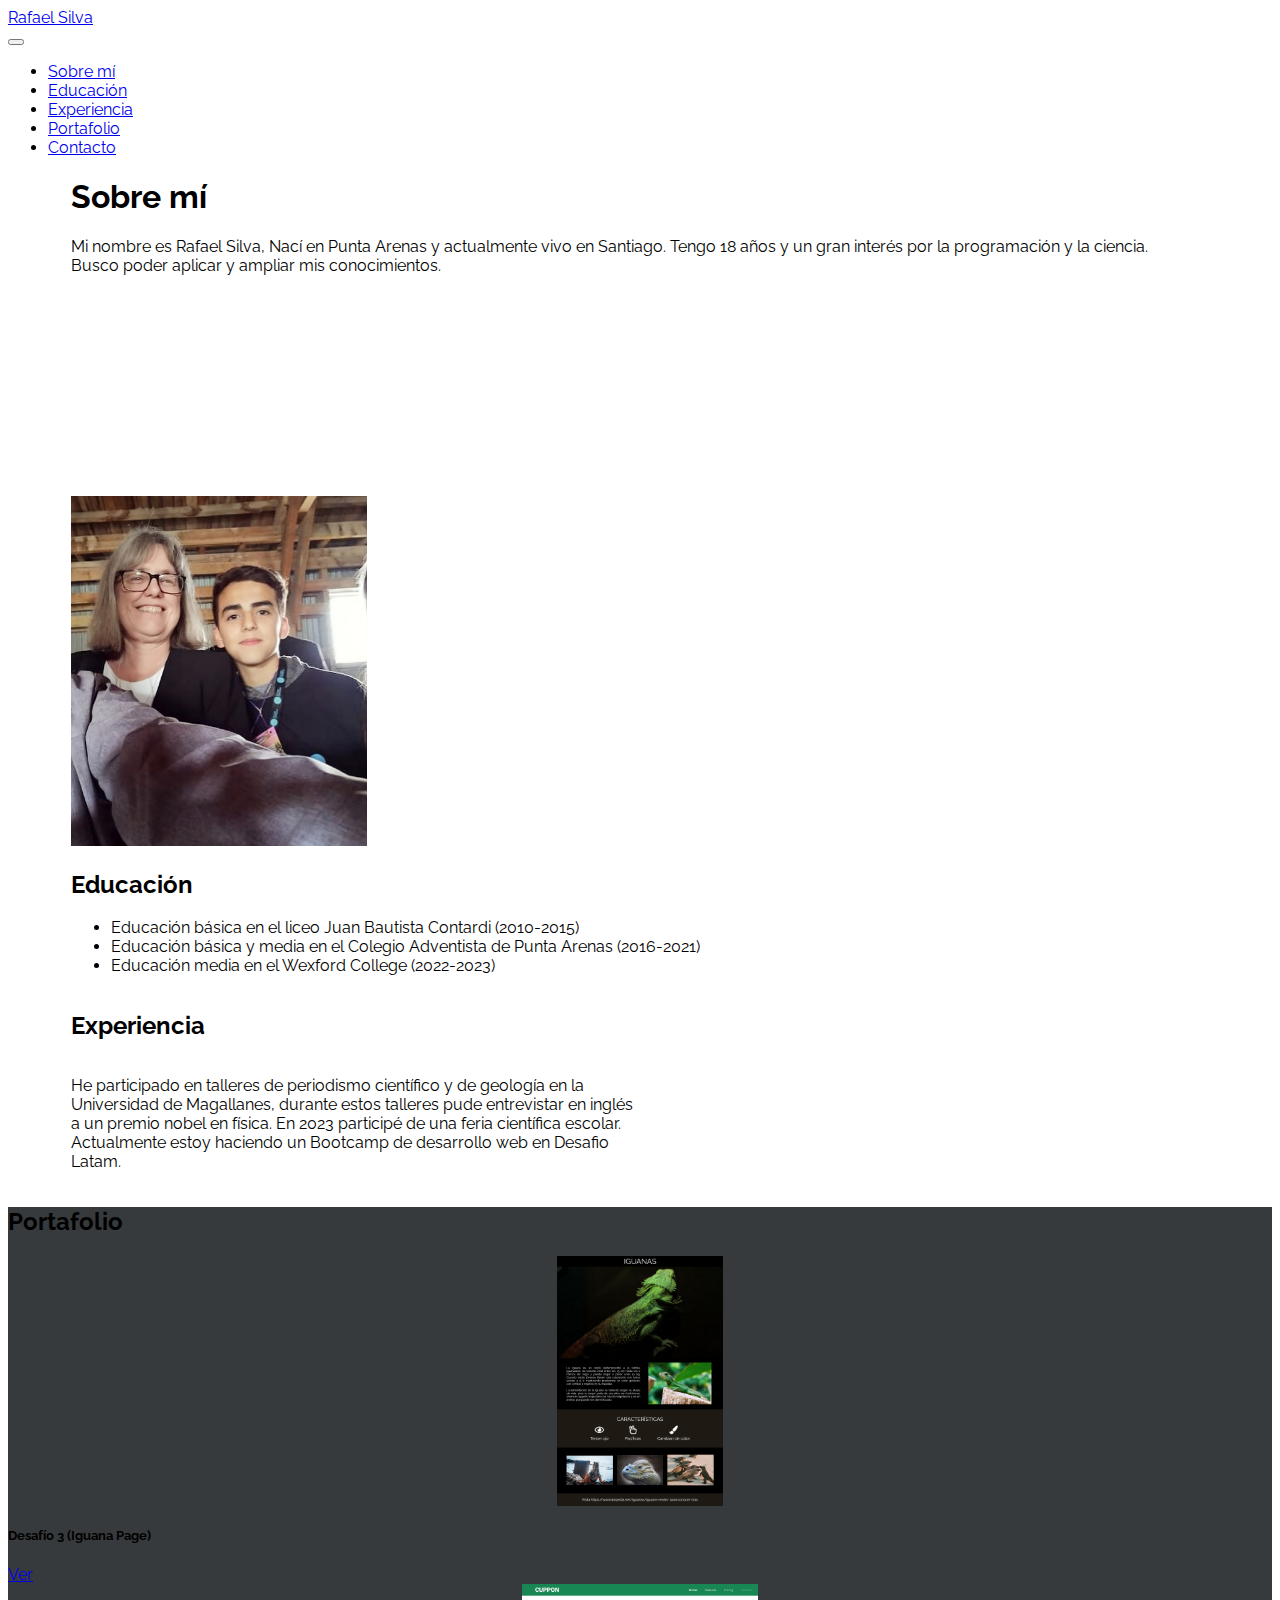
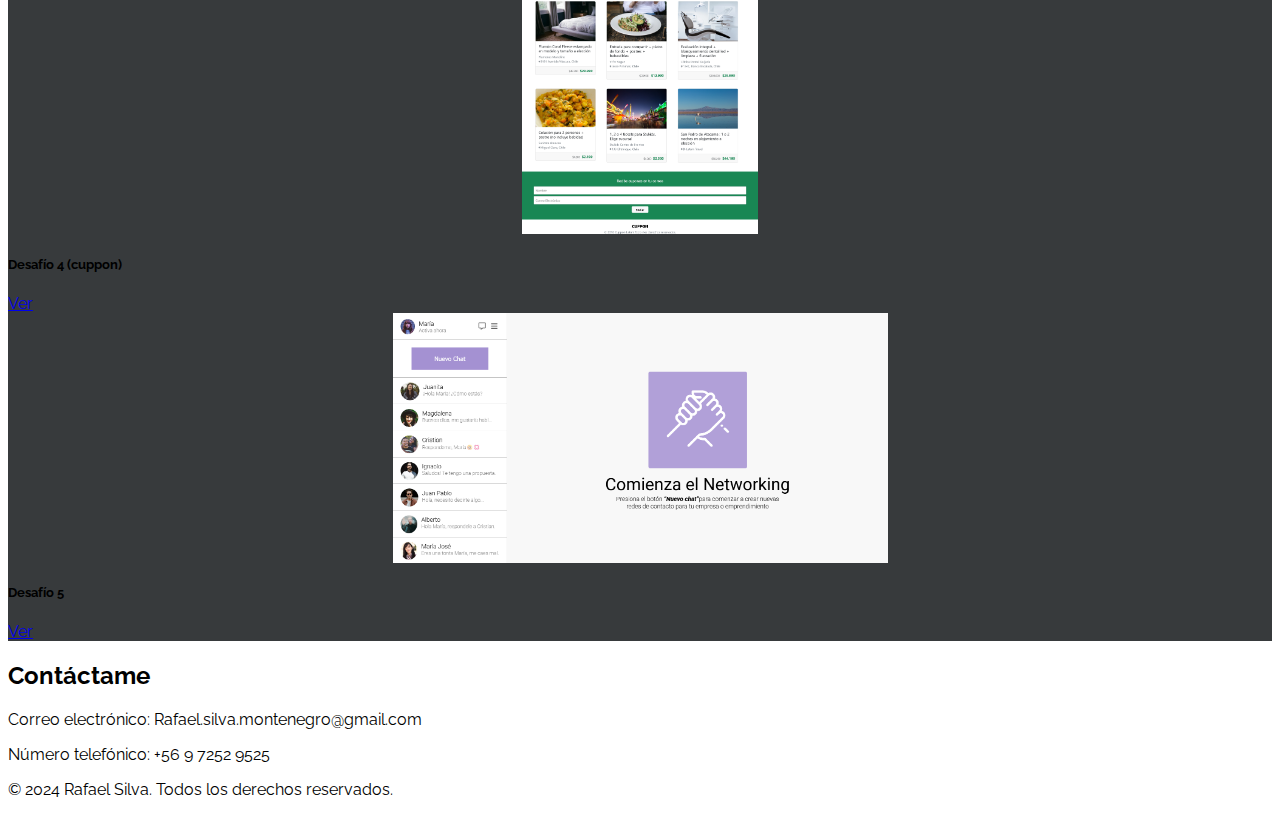
<file: index.html>
<!DOCTYPE html>
<html lang="en">

<head>
    <meta charset="UTF-8">
    <meta http-equiv="X-UA-Compatible" content="IE=edge">
    <meta name="viewport" content="width=device-width, initial-scale=1.0">
    <link rel="preconnect" href="https://fonts.googleapis.com">
    <link rel="preconnect" href="https://fonts.gstatic.com" crossorigin>
    <link href="https://fonts.googleapis.com/css2?family=Raleway:wght@400;700&display=swap" rel="stylesheet">
    <link href="https://cdn.jsdelivr.net/npm/bootstrap@5.1.3/dist/css/bootstrap.min.css" rel="stylesheet"
        integrity="sha384-1BmE4kWBq78iYhFldvKuhfTAU6auU8tT94WrHftjDbrCEXSU1oBoqyl2QvZ6jIW3" crossorigin="anonymous">
    <title>Currículum</title>
    <link rel="stylesheet" href="https://cdnjs.cloudflare.com/ajax/libs/font-awesome/5.9.0/css/all.min.css"
        integrity="sha512-q3eWabyZPc1XTCmF+8/LuE1ozpg5xxn7iO89yfSOd5/oKvyqLngoNGsx8jq92Y8eXJ/IRxQbEC+FGSYxtk2oiw=="
        crossorigin="anonymous" referrerpolicy="no-referrer" />
    <link rel="stylesheet" href="assets/css/estilos.css">
</head>

<body>
    <nav class="navbar navbar-expand-lg navbar-dark bg-dark fixed-top">
        <div class="container">
            <a class="navbar-brand" href="#">
                <div class="navbar_text">Rafael Silva</div> 
            </a>
            <button class="navbar-toggler" type="button" data-bs-toggle="collapse"
                aria-controls="navbarSupportedContent" aria-expanded="false" aria-label="Toggle navigation">
                <span class="navbar-toggler-icon"></span>
            </button>
            <div class="collapse navbar-collapse" id="navbarSupportedContent">
                <ul class="navbar-nav ms-auto mb-2 mb-lg-0 fs-5">
                    <li class="nav-item">
                        <a class="nav-link" href="#sobre_mi">Sobre mí</a>
                    </li>
                    <li class="nav-item">
                        <a class="nav-link" href="#Educación">Educación</a>
                    </li>
                    <li class="nav-item">
                        <a class="nav-link" href="#Experiencia">Experiencia</a>
                    </li>
                    <li class="nav-item">
                        <a class="nav-link" href="#portafolio">Portafolio</a>
                    </li>
                    <li class="nav-item">
                        <a class="nav-link" href="#contacto">Contacto</a>
                    </li>

                </ul>

            </div>
        </div>
    </nav>

    <header id="Hero-Section" class="text-start py-5 mt-5">
        <div class="container header_container" id="sobre_mi">
            <div class="row align-items-center">
                <div class="col-12 col-md-7">
                    <div class="d-flex flex-column">
                        <h1 class="display-1 fw-bold my-5">
                            Sobre mí
                        </h1>
                        <p class="my-5 section_text">
                            Mi nombre es Rafael Silva, Nací en Punta Arenas y actualmente vivo en Santiago. Tengo 18 años y un gran interés por la programación y la ciencia. Busco poder aplicar y ampliar mis conocimientos.
                        </p>
                    </div>
                </div>
                <div class="col-md-5 d-flex justify-content-center image-section">
                    <div class="exp_img_container">    
                        <img src="assets/img/imagen2.jpeg" alt="" class="header_img">
                        <div class="overlay">
                            <div class="text">Foto del taller de periodismo científico, luego de entrevistar a Donna Strickland (Ganadora de un premio Nobel en física)</div>
                        </div>
                        <div class="indicator">
                            <i class="fas fa-arrow-circle-up"></i>
                        </div>
                    </div>
                </div>
            </div>
        </div>
    </header>
    



    <section id="Educación" class="container my-5 educación">


        <h2 class="display-3 fw-bold my-4">Educación</h2>
        <ul>
            <li class="section_text">Educación básica en el liceo Juan Bautista Contardi (2010-2015)</li>
            <li class="section_text">Educación básica y media en el Colegio Adventista de Punta Arenas (2016-2021)</li>
            <li class="section_text">Educación media en el Wexford College (2022-2023)</li>
        </ul>
    </section>

    <section id="Experiencia" class="container my-5 experiencia">
        <div class="exp_content">
            <h2 class="display-3 fw-bold my-4">Experiencia</h2>
            <p class="section_text">He participado en talleres de periodismo científico y de geología en la Universidad de Magallanes, durante estos talleres pude entrevistar en inglés a un premio nobel en física. En 2023 participé de una feria científica escolar. Actualmente estoy haciendo un Bootcamp de desarrollo web en Desafio Latam.</p>

        </div>
    </section>


    <section id="portafolio" class="my-5 p-5">

        <h2 class="display-4 fw-bold text-center text-light mb-3">Portafolio</h2>

        <div class="row">
            <div class="col-12 col-sm-4 py-2 desafios">
                <div class="card">
                    <div class="image-top" style="background-image: url(assets/img/Desafío3.png)"></div>
                    <div class="card-body">
                        <h5 class="card-title fw-bold">Desafío 3 (Iguana Page)</h5>
                        <a href="./pages/desafio3/index.html">Ver</a>
                    </div>
                </div>
            </div>
            <div class="col-12 col-sm-4 py-2 desafios">
                <div class="card">
                    <div class="image-top" style="background-image: url(assets/img/Desafío4.png)"></div>
                    <div class="card-body">
                        <h5 class="card-title fw-bold">Desafío 4 (cuppon)</h5>
                        <a href="./pages/desafio4/index.html">Ver</a>
                    </div>
                </div>
            </div>
            <div class="col-12 col-sm-4 py-2 desafios">
                <div class="card">
                    <div class="image-top" style="background-image: url(assets/img/Desafio5.png)"></div>
                    <div class="card-body">
                        <h5 class="card-title fw-bold">Desafío 5</h5>
                        <a href="./pages/desafio5/index.html">Ver</a>
                    </div>
                </div>
            </div>
        </div>
       
    </section>



    <section id="contacto" class="container my-5">

        <h2 class="display-4 fw-bold text-center my-4">Contáctame</h2>

        <p class="text-center my-4 d-none d-md-block">Correo electrónico: Rafael.silva.montenegro@gmail.com</p>
        <p class="text-center my-4 d-none d-md-block">Número telefónico: +56 9 7252 9525</p>

    </section>



    <footer class="bg-dark text-center text-light p-4">
        <p class="mb-0">© 2024 Rafael Silva. Todos los derechos reservados.</p>
    </footer>


    <script src="https://cdn.jsdelivr.net/npm/bootstrap@5.1.3/dist/js/bootstrap.bundle.min.js"
        integrity="sha384-ka7Sk0Gln4gmtz2MlQnikT1wXgYsOg+OMhuP+IlRH9sENBO0LRn5q+8nbTov4+1p"
        crossorigin="anonymous"></script>
</body>

</html>
</file>
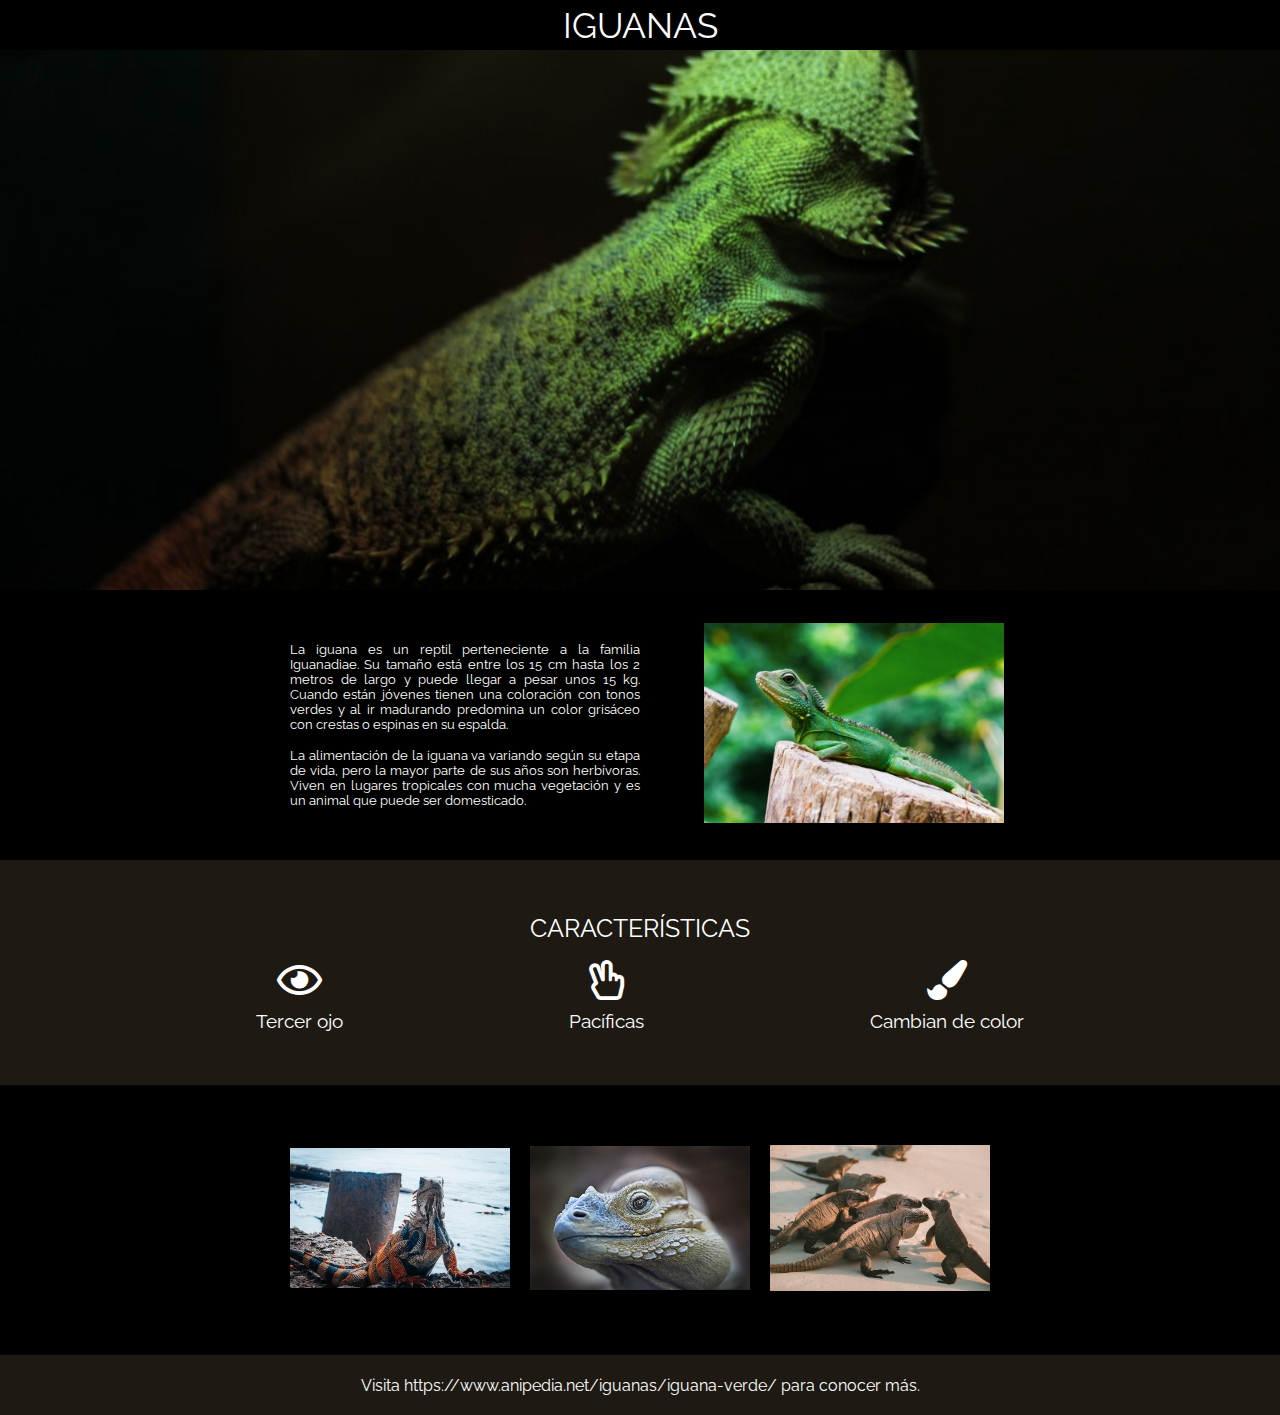
<file: pages/desafio3/index.html>
<!DOCTYPE html>
<html lang="en">
  <head>
    <meta charset="UTF-8" />
    <meta name="viewport" content="width=device-width, initial-scale=1.0" />
    <title>Iguana Page</title>
    <link rel="stylesheet" href="assets/css/style.css" />
    <link
      rel="stylesheet"
      href="https://cdnjs.cloudflare.com/ajax/libs/font-awesome/5.15.4/css/all.min.css"
    />
  </head>
  <body>
    <header>
      <p>IGUANAS</p>
    </header>
    <div class="seccion1"></div>
    <section class="seccion2">
      <div class="texto_seccion2">
        <p>
          La iguana es un reptil perteneciente a la familia Iguanadiae. Su
          tamaño está entre los 15 cm hasta los 2 metros de largo y puede llegar
          a pesar unos 15 kg. Cuando están jóvenes tienen una coloración con
          tonos verdes y al ir madurando predomina un color grisáceo con crestas
          o espinas en su espalda.
        </p>
        <br />
        <p>
          La alimentación de la iguana va variando según su etapa de vida, pero
          la mayor parte de sus años son herbívoras. Viven en lugares tropicales
          con mucha vegetación y es un animal que puede ser domesticado.
        </p>
      </div>
      <div class="imagen_seccion2">
        <img
          src="./assets/img/iguana-1.jpg"
          alt="Iguana sobre un tronco de madera"
        />
      </div>
    </section>
    <section class="seccion3">
      <p class="titulo_seccion">CARACTERÍSTICAS</p>
      <div class="icons">
        <div class="iconos">
          <div class="icono_con_texto">
            <i class="far fa-eye"></i>
            <p>Tercer ojo</p>
          </div>
        </div>
        <div class="iconos">
          <div class="icono_con_texto">
            <i class="far fa-hand-peace"></i>
            <p>Pacíficas</p>
          </div>
        </div>
        <div class="iconos">
          <div class="icono_con_texto">
            <i class="fas fa-paint-brush"></i>
            <p>Cambian de color</p>
          </div>
        </div>
      </div>
    </section>
    <section class="seccion4">
      <div class="imagen_seccion4">
        <img src="./assets/img/iguana-2.jpg" alt="iguana 1" />
      </div>
      <div class="imagen_seccion4">
        <img src="./assets/img/iguana-3.jpg" alt="iguana 2" />
      </div>
      <div class="imagen_seccion4">
        <img src="./assets/img/iguana-4.jpg" alt="iguana 3" />
      </div>
    </section>
    <footer>
      <p>
        Visita https://www.anipedia.net/iguanas/iguana-verde/ para conocer más.
      </p>
    </footer>
  </body>
</html>
</file>
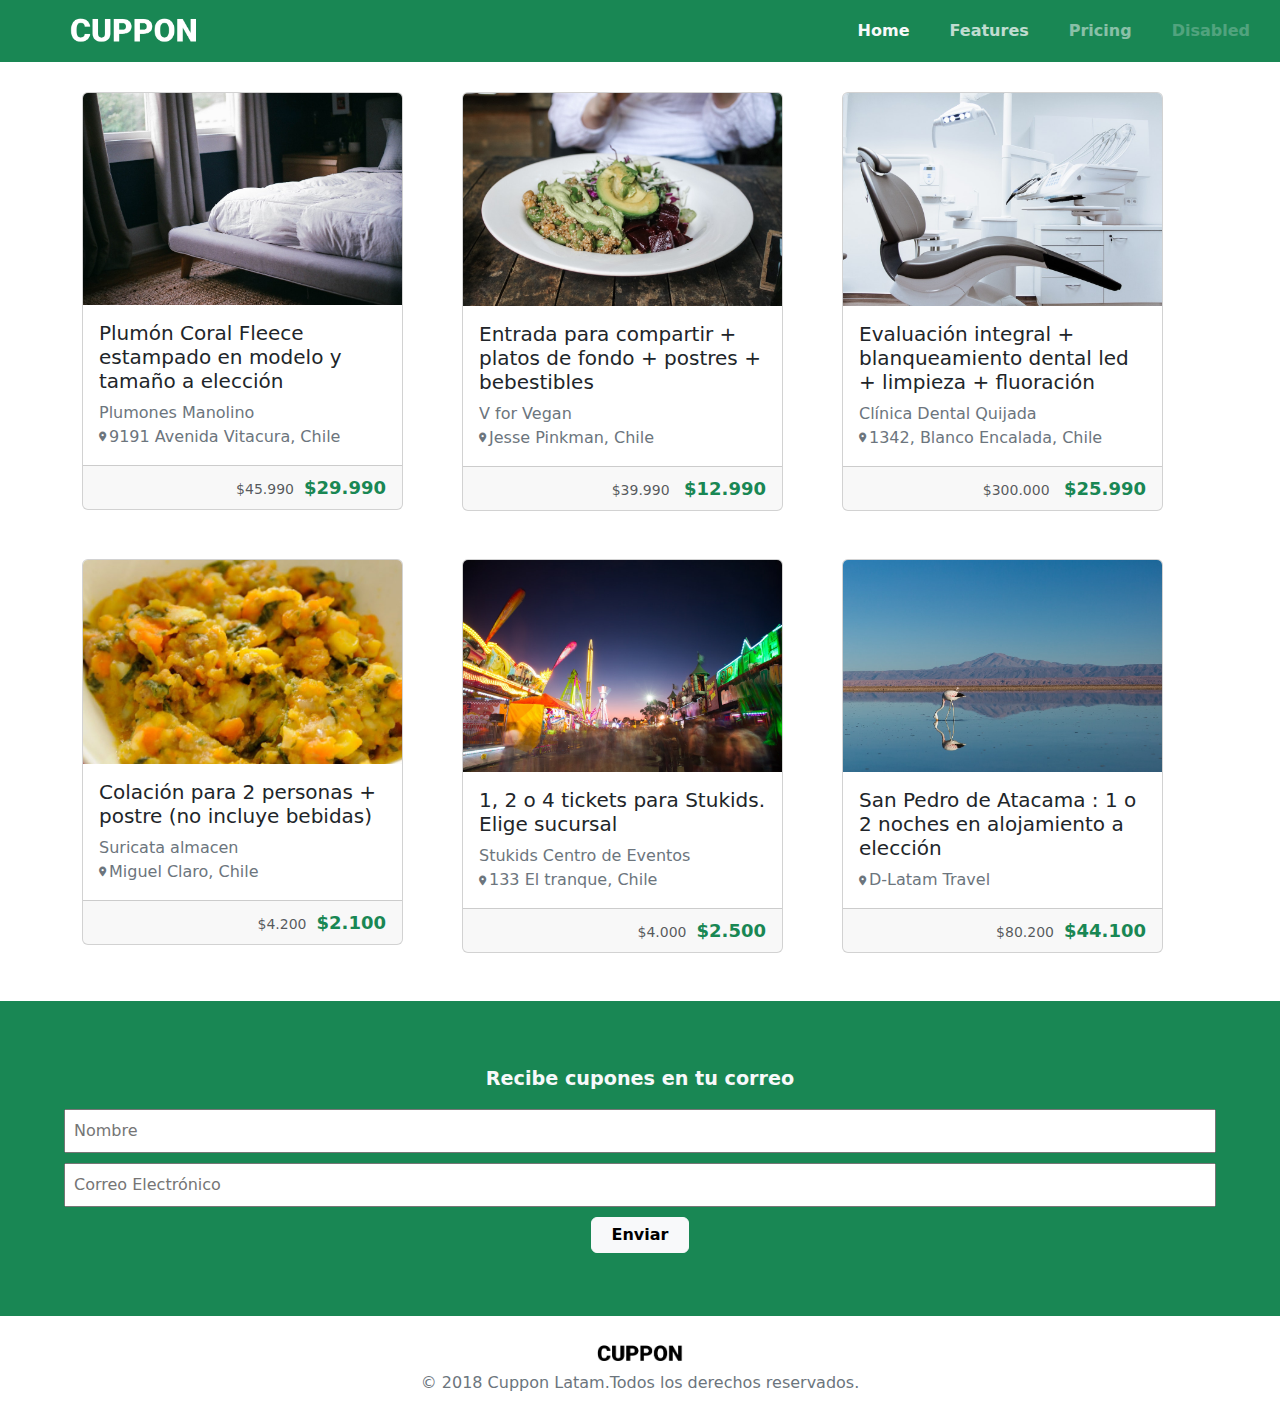
<file: pages/desafio4/index.html>
<!DOCTYPE html>
<html lang="en">
  <head>
    <meta charset="UTF-8" />
    <meta name="viewport" content="width=device-width, initial-scale=1.0" />
    <title>bootstrap demo</title>
    <link href="https://cdn.jsdelivr.net/npm/bootstrap-icons/font/bootstrap-icons.css" rel="stylesheet">
    <link rel="stylesheet" href="assets/css/style.css"/>
    <link href="https://cdn.jsdelivr.net/npm/bootstrap@5.3.3/dist/css/bootstrap.min.css" rel="stylesheet" integrity="sha384-QWTKZyjpPEjISv5WaRU9OFeRpok6YctnYmDr5pNlyT2bRjXh0JMhjY6hW+ALEwIH" crossorigin="anonymous"/>
    <link href="https://cdnjs.cloudflare.com/ajax/libs/font-awesome/6.0.0-beta3/css/all.min.css" rel="stylesheet">
  </head>
  
  <body> 
    <header class="bg-success sticky-top">
      <div class="text-light d-md-none">
        <i class="bi bi-card-list"></i>
      </div>
      <div class="text-light d-none d-md-flex align-items-center">
        <p class="opacity-100">Home</p> 
        <p class="opacity-75">Features</p> 
        <p class="opacity-50">Pricing</p> 
        <p class="opacity-25">Disabled</p>
      </div>
    </header>
    <div class="container">
      <div class="row row-cols-1 row-cols-md-2 row-cols-lg-3 justify-content-center">
<!-- card1 -->
        <div class="col-12 col-md-6 col-lg-4">
          <div class="card mb-5">
            <img src="./assets/img/cupon-1.jpg" class="card-img-top" alt="..."/>
            <div class="card-body">
              <h5 class="card-title">Plumón Coral Fleece estampado en modelo y tamaño a elección</h5>
              <p class="card-text text-secondary">Plumones Manolino<br/><span><i class="fas fa-map-marker-alt"></i>9191 Avenida Vitacura, Chile</span></p>
            </div>
            <div class="card-footer">
              <small class="text-body-secondary">$45.990<span class="discount-price text-success">$29.990</span></small>
            </div>
          </div>
        </div>
<!-- card2 -->
        <div class="col-12 col-md-6 col-lg-4">
          <div class="card mb-5">
            <img src="./assets/img/cupon-2.jpg" class="card-img-top" alt="..."/>
            <div class="card-body">
              <h5 class="card-title">Entrada para compartir + platos de fondo + postres + bebestibles</h5>
              <p class="card-text text-secondary">V for Vegan<br/><span><i class="fas fa-map-marker-alt"></i>Jesse Pinkman, Chile</span></p>
            </div>
            <div class="card-footer">
              <small class="text-body-secondary">$39.990 <span class="discount-price text-success">$12.990</span></small>
            </div>
          </div>
        </div>
<!-- card3 -->
        <div class="col-12 col-md-6 col-lg-4">
          <div class="card mb-5">
            <img src="./assets/img/cupon-3.jpg" class="card-img-top" alt="..."/>
            <div class="card-body">
              <h5 class="card-title">Evaluación integral + blanqueamiento dental led + limpieza + fluoración</h5>
              <p class="card-text text-secondary">Clínica Dental Quijada<br/><span><i class="fas fa-map-marker-alt"></i>1342, Blanco Encalada, Chile</span></p>
            </div>
            <div class="card-footer">
              <small class="text-body-secondary">$300.000 <span class="discount-price text-success">$25.990</span></small>
            </div>
          </div>
        </div>
<!-- card4 -->
        <div class="col-12 col-md-6 col-lg-4">
          <div class="card mb-5">
            <img src="./assets/img/cupon-4.jpg" class="card-img-top"
              alt="..."/>
            <div class="card-body">
              <h5 class="card-title">Colación para 2 personas + postre (no incluye bebidas)</h5>
              <p class="card-text text-secondary">Suricata almacen<br/><span><i class="fas fa-map-marker-alt"></i>Miguel Claro, Chile</span></p>
            </div>
            <div class="card-footer">
              <small class="text-body-secondary">$4.200<span class="discount-price text-success">$2.100</span></small>
            </div>
          </div>
        </div>
<!-- card5 -->
        <div class="col-12 col-md-6 col-lg-4">
          <div class="card mb-5">
            <img src="./assets/img/cupon-5.jpg" class="card-img-top" alt="..."/>
            <div class="card-body">
              <h5 class="card-title">1, 2 o 4 tickets para Stukids. Elige sucursal</h5>
              <p class="card-text text-secondary">Stukids Centro de Eventos<br/><span><i class="fas fa-map-marker-alt"></i>133 El tranque, Chile</span></p>
            </div>
            <div class="card-footer">
              <small class="text-body-secondary">$4.000<span class="discount-price text-success">$2.500</span></small>
            </div>
          </div>
        </div>
<!-- card6 -->
        <div class="col-12 col-md-6 col-lg-4">
          <div class="card mb-5">
            <img src="./assets/img/cupon-6.jpg" class="card-img-top" alt="..."/>
            <div class="card-body">
              <h5 class="card-title">San Pedro de Atacama : 1 o 2 noches en alojamiento a elección</h5>
              <p class="card-text text-secondary"><span><i class="fas fa-map-marker-alt"></i>D-Latam Travel</span></p>
            </div>
            <div class="card-footer">
              <small class="text-body-secondary">$80.200<span class="discount-price text-success">$44.100</span></small>
            </div>
          </div>
        </div>
      </div>
    </div>
    <section class="bg-success">
            <p class="text-light">Recibe cupones en tu correo</p>
            <input type="text" placeholder="Nombre">
            <input type="text" placeholder="Correo Electrónico">
            <button class="btn btn-light">Enviar</button>
    </section>
    <footer>
      <img src="./assets/img/logo-black.png" alt="logo en negro">
      <p class="text-secondary">
        © 2018 Cuppon Latam.Todos los derechos reservados.
      </p> 
    </footer>
  </body>
</html>
</file>
<file: assets/css/estilos.css>
body {
  font-family: "Raleway", sans-serif;
}
*{
  max-width: 100%;
  box-sizing: border-box;
}
/* Hero Section */
.header_container {
  margin: 0 auto;
  padding: 0 5%;
}
.header_img {
  justify-self: right;
  height: 350px;
  width: auto;
}
.exp_img_container {
  position: relative;
  display: inline-block;
  margin-top: 18%;
}
.indicator {
  position: absolute;
  bottom: -70px;
  left: 50%;
  transform: translateX(-50%);
  color: black;
  font-size: 50px;
}
.overlay {
  position: absolute;
  top: 0;
  left: 0;
  width: 100%; 
  height: 100%; 
  background-color: rgba(0, 0, 0, 0.7); 
  opacity: 0;
  transition: opacity 0.3s ease;
}

.exp_img_container:hover .overlay {
  opacity: 1; 
}

.text {
  color: white;
  font-size: 20px;
  position: absolute;
  top: 50%;
  left: 50%;
  transform: translate(-50%, -50%);
  text-align: center;
  opacity: 0; 
  transition: opacity 0.3s ease; 
}

.exp_img_container:hover .text {
  opacity: 1;
}

.section_text {
  margin-right: 60px;
}
.educación, .experiencia {
  margin: 0 auto;
  padding: 0 5%;
}
.experiencia p {
  max-width: 50%;
}
.exp_content {
  display: flex;
  flex-direction: column;
  justify-content: center;
}
/* Mis trabajos */

#portafolio .image-top {
  height: 250px;
  background-repeat: no-repeat;
  background-size: contain;
  background-position: center;
}
#portafolio {
  background-color: #373a3c;
}
/* Contacto */

#Contacto form label {
  font-weight: 700;
  color: #373a3c;
}
#sobre_mi,
#Educación,
#Experiencia,
#portafolio,
#contacto {
  scroll-margin-top: 70px;
  scroll-padding-top: 70px; 
}
@media (max-width: 768px) {
  #Contacto form label {
    font-weight: 400;
  }
  .image-section{
    padding-left: 10%;
  }
  .header_container{
    h1{
      text-align: center;
    }
    p{
      text-align: center;
      margin-left: 20%;
    }
  }
  .navbar-brand {
    width: 100px;
  }
  .experiencia{
    p{
      max-width: 80%;
      margin-left: 15%;
      text-align: center;
    }
  }
  .educación, .experiencia{
    h2{
      text-align: center;
    }
  }
  .desafios{
    padding-left: 11%;
  }
}
</file>
<file: pages/desafio3/assets/css/style.css>
@import url('https://fonts.googleapis.com/css2?family=Raleway:ital,wght@0,100..900;1,100..900&display=swap');
*{
    margin: 0;
    padding: 0;
}
p{
    font-family: "raleway", sans-serif;
}
header{
    background-color: black;
    height: 50px;
    display: flex;
    justify-content: center;
}
header p{
    color: white;
    align-self: center;
    font-size: 35px;
}
.seccion1{
    background-image: url(../img/bg-header.jpg);
    background-size: cover;
    background-repeat: no-repeat;
    background-position: center;
    min-height: 60vh;
}
.seccion2{
    min-height: 30vh;
    background-color: black;
    width: 100%;
    display: flex;
    justify-content: center;
    align-items: center;
}
.seccion2 img{
    width: 300px;
    height: auto;
    margin-top: 20px;
    margin-bottom: 20px;
    margin-right: 50px;
}
.texto_seccion2{
    color: white;
    max-height: 400px;
    max-width: 350px;
    text-align: justify;
    font-size: small;
    padding: 0 5%;
}
.seccion3{
    min-height: 25vh;
    background-color: #1E1A13;
    display: flex;
    flex-direction: column;
    justify-content: center;
    align-items: center;
}
.titulo_seccion{
    color: white;
    font-size: 25px;
    margin-bottom: 15px;
}
.icons{
    display: flex;
    justify-content: space-between;
    align-items: center;
    text-align: center;
    width: 60%;
}
.iconos{
    color: white;
    font-size: 40px;
    display: flex;
    flex-direction: column;
    align-items: center;
}
.iconos p{
    font-size: 19px;
    margin-top: 5px;
}
.seccion4{
    min-height: 30vh;
    background-color: black;
    display: flex;
    justify-content: center;
    align-items: center;
    box-sizing: border-box;
}
.imagen_seccion4{
    text-align: center;
}
.imagen_seccion4 img{
    width: 220px;
    height: auto;
    margin: 10px;
}
footer{
    background-color: #1E1A13;
    height: 60px;
    display: flex;
    justify-content: center;
}
footer p{
    align-self: center;
    color: white;
}
@media (max_Width:768px){
    .seccion1{
        background-image: url(../img/bg-header.jpg);
        background-size: cover;
        background-repeat: no-repeat;
        background-position: center;
        min-height: 60vh;
    }
}
</file>
<file: pages/desafio4/assets/css/style.css>
@import url('https://fonts.googleapis.com/css2?family=Roboto:ital,wght@0,100;0,300;0,400;0,500;0,700;0,900;1,100;1,300;1,400;1,500;1,700;1,900&display=swap');
header{
    display: flex;
    align-items: center;
    justify-content: flex-end;
    height: 62px;
    background-image: url(../img/logo-white.png);
    background-repeat: no-repeat;
    background-size: 8em;
    background-position: 30px center;
}
header .text-light{
    display: flex;
    text-align: right;
}
header .text-light p{
    margin: 0 10px;
    margin-right: 30px;
    font-weight: 600;
}
header .text-light.d-md-none {
    margin-right: 33px;
    font-size: 2.2em;
}
.card-footer .discount-price{
    margin-left: 10px;
    font-weight: bold;
    font-size: 18px;
}
body .container{
    margin-top: 30px;
    width: 90%;
}
.card-text i{
    font-size: 0.6em;
    vertical-align: 1.5px;
    margin-right: 3px;
}
.card-footer{
    text-align: right;
}
section{
    min-height: 35vh;
    display: flex;
    flex-direction: column;
    align-items: center;
    justify-content: center;
}
section p{
    font-size: larger;
    font-weight: 600;
}
section input{
    width: 85%;
    margin-bottom: 10px;
    padding: 8px;
}
section button.btn-light{
    font-weight: bold;
    padding: 5px 20px;
}
footer{
    min-height: 10vh;
    position: relative;
    display: flex;
    justify-content: center;
}
footer img{
    position: absolute;
    height: 25px;
    width: auto;
    margin-top: 25px;
}
footer .text-secondary{
    position: absolute;
    margin-top: 55px;
    text-align: center;
}
@media (min-width: 768px) and (max-width: 991.98px){
    header{
       background-position: 3.5rem center; 
    }
}
@media (min-width: 992px){
    header{
       background-position: 70px center; 
    }
    body .container{
        width: 100%;
    } 
    .card{
        margin-right: 35px;
    }
    section input{
        width: 90%;
    }
}
</file>
